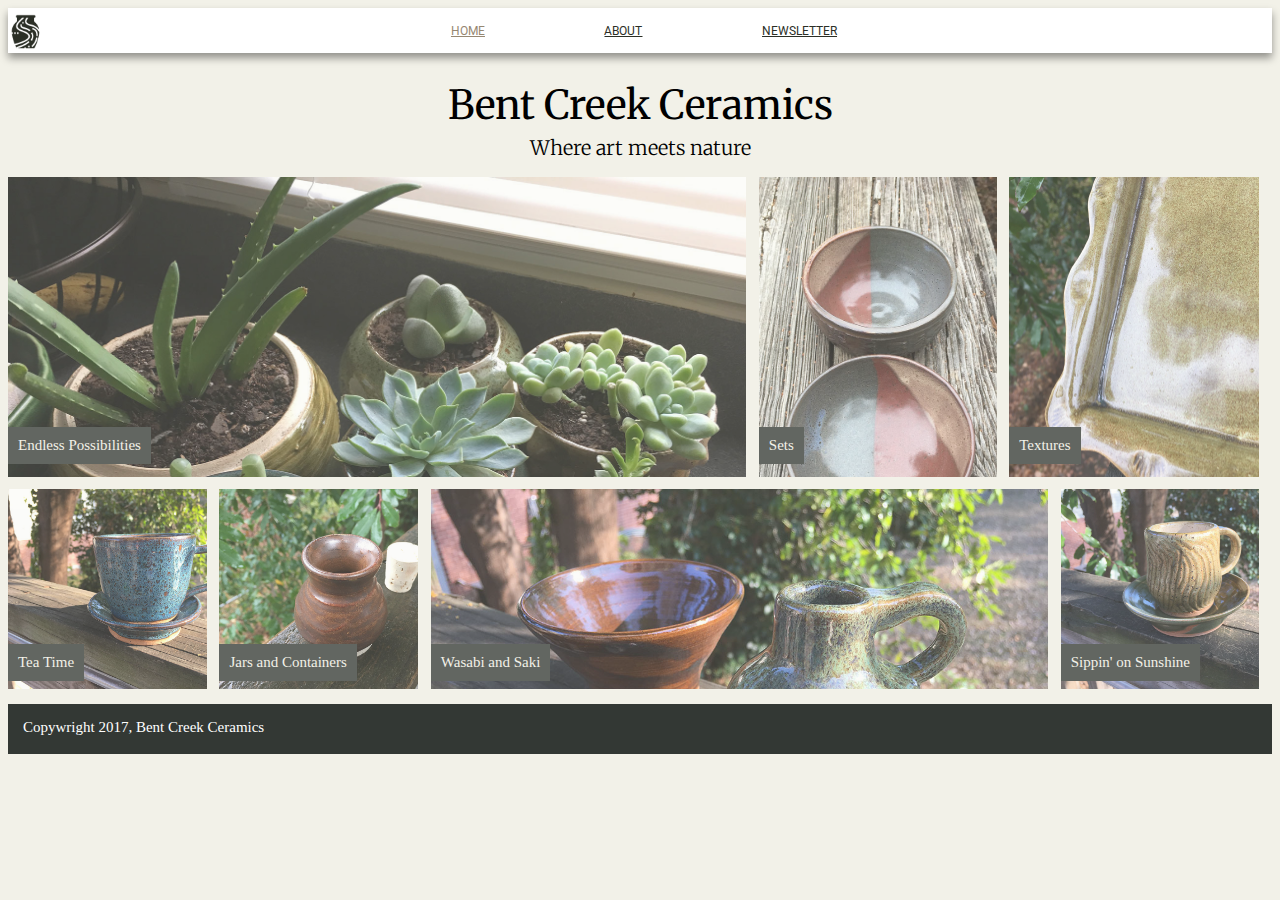
<file: index.html>
<!doctype html>
<html>
    <head>
        <link rel="stylesheet" type="text/css" href="styles.css">
        <title> Bent Creek Ceramics</title>
            <style>
            @import url('https://fonts.googleapis.com/css?family=Merriweather:300,300i,400,400i,700|Roboto:300,300i,400,400i');
            </style>
    </head> 

    <body class="body_index">

        <header>
            <logo>
                <img class="logo_pic" src="images/optimized/bent-creek-logo.png">
            </logo>
            <nav>
                <a href="index.html" class="active"> Home </a>
                <a href="about.html"> About </a>
                <a href="newsletter.html"> Newsletter </a>
            </nav>
        </header>

        <h1 id="heading_index"> Bent Creek Ceramics</h1>
        <h2 id="heading2_index"> Where art meets nature</h2>

        <section id="allpics_index">
            <section class="section_a_index">
                <div class="pictures_index" id="endless">
                    <h5> Endless Possibilities </h5> 
                </div>
                <div class="pictures_index" id="sets">
                    <h5>Sets</h5>
                </div>
                <div class="pictures_index" id="textures">
                    <h5>Textures</h5>
                </div>
            </section>

            <section class="section_b_index">
                <div class="pictures_index" id="tea">
                    <h5>Tea Time</h5>
                </div>
                <div class="pictures_index" id="jars">
                    <h5>Jars and Containers</h5>
                </div>
                <div class="pictures_index" id="wasabi">
                    <h5>Wasabi and Saki</h5>
                </div>
                <div class="pictues_index" id="sippin">
                    <h5>Sippin' on Sunshine</h5>
                </div>
            </section>
        </section>    

        <footer>
            <p> Copywright 2017, Bent Creek Ceramics </p>
        </footer>
    </body>
</html>
</file>
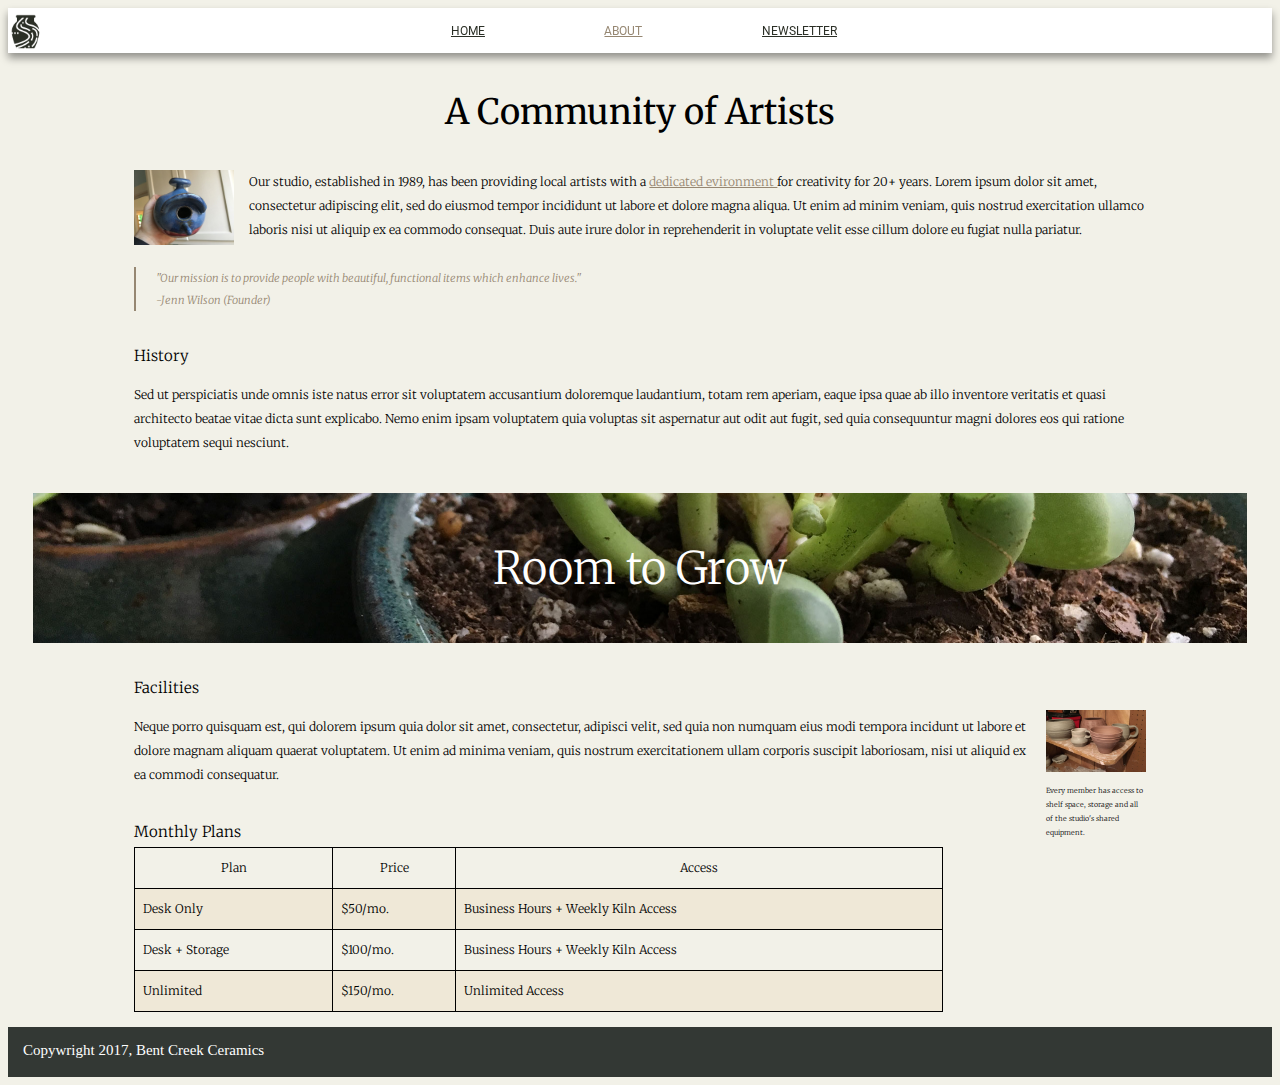
<file: about.html>
<!doctype html>
<html>
    <head>
        <link rel="stylesheet" type="text/css" href="styles.css">
        <title> Bent Creek Ceramics - About</title>
        <style>
            @import url('https://fonts.googleapis.com/css?family=Merriweather:300,300i,400,400i,700|Roboto:300,300i,400,400i');
        </style>
    </head> 

    <body>

        <header>
            <logo>
                <img class="logo_pic" src="images/optimized/bent-creek-logo.png">
            </logo>
            <nav>
                <a href="index.html"> Home </a>
                <a href="about.html" class="active"> About </a>
                <a href="newsletter.html"> Newsletter </a>
            </nav>
        </header>

        <section class="content_about">            
            <h1 id="heading_about"> A Community of Artists </h1>   

            <section id="opening_about">
                <img  id="top-image-about" src="images/optimized/birdhouse.jpg">
                <p> Our studio, established in 1989, has been providing local artists with a 
                        <a href="#facilities" id="link"> dedicated evironment </a> 
                        for creativity for 20+ years. Lorem ipsum dolor sit 
                        amet, consectetur adipiscing elit, sed do eiusmod tempor incididunt ut 
                        labore et dolore magna aliqua. Ut enim ad minim veniam, quis nostrud 
                        exercitation ullamco laboris nisi ut aliquip ex ea commodo consequat. 
                        Duis aute irure dolor in reprehenderit in voluptate velit esse cillum 
                        dolore eu fugiat nulla pariatur.</p>
            </section>
                    
            <blockquote>
                "Our mission is to provide people with beautiful, functional items which enhance lives."
                <br> -Jenn Wilson (Founder)
            </blockquote>    
        </section>

        <section class="content2_about">    
            <section id="history_about">
               <h3 class="section_headers_about"> History</h3>
                <p>Sed ut perspiciatis unde omnis iste natus error sit voluptatem accusantium 
                doloremque laudantium, totam rem aperiam, eaque ipsa quae ab illo inventore veritatis 
                et quasi architecto beatae vitae dicta sunt explicabo. Nemo enim ipsam voluptatem 
                quia voluptas sit aspernatur aut odit aut fugit, sed quia consequuntur magni dolores 
                eos qui ratione voluptatem sequi nesciunt. </p> 
            </section>

            <section id="room_to_grow_about"> 
                <h2> Room to Grow </h2>
                <!--background image spanning page will go here-->
            </section>
  
            <section id="image2_about">
                <img id="bottom_image_about" src="images/optimized/background-1.jpg">
                <p> Every member has access to shelf space, storage and all of the studio's shared
                    equipment.</p>
            </section>

            <a name="facilities"> </a>

            <section id="facilities_about">
                <h3 class="section_headers_about"> Facilities </h3>
                <p>Neque porro quisquam est, qui dolorem ipsum quia dolor sit amet, consectetur, adipisci 
                velit, sed quia non numquam eius modi tempora incidunt ut labore et dolore magnam 
                aliquam quaerat voluptatem. Ut enim ad minima veniam, quis nostrum exercitationem 
                ullam corporis suscipit laboriosam, nisi ut aliquid ex ea commodi consequatur.</p>
            </section>

            <section>
                <h3 class="section_headers_about"> Monthly Plans</h3>
                <table>
                    <tr>
                        <td>Plan</td>
                        <td>Price</td>
                        <td>Access</td>
                    </tr>
                    <tr>
                        <td>Desk Only</td>
                        <td>$50/mo.</td>
                        <td>Business Hours + Weekly Kiln Access</td>
                    </tr>
                    <tr>
                        <td>Desk + Storage</td>
                        <td>$100/mo.</td>
                        <td>Business Hours + Weekly Kiln Access</td>
                    </tr>
                    <tr>
                        <td>Unlimited</td>
                        <td>$150/mo.</td>
                        <td>Unlimited Access</td>
                    </tr>
                </table>
            </section>

        </section>  
       
        <footer>
            <p> Copywright 2017, Bent Creek Ceramics </p>
        </footer>
    </body>
</html>
</file>
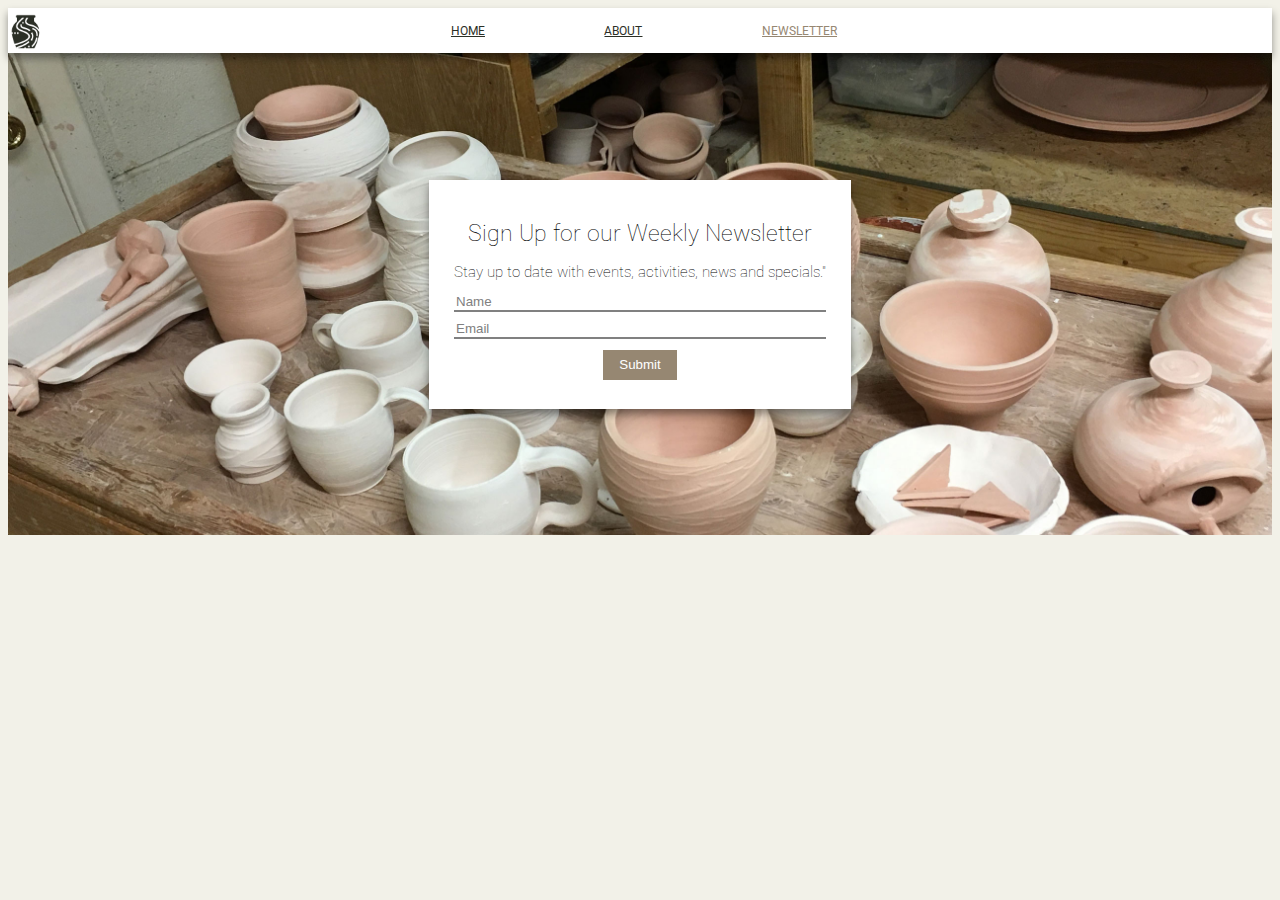
<file: newsletter.html>
<!doctype html>
<html>
    <head>
        <link rel="stylesheet" type="text/css" href="styles.css">
        <title> Bent Creek Ceramics - Newsletter</title>
            <style>
            @import url('https://fonts.googleapis.com/css?family=Merriweather:300,300i,400,400i,700|Roboto:300,300i,400,400i');
            </style>
    </head>    

    <body>     
        <header>
            <logo>
                <img class="logo_pic" src="images/optimized/bent-creek-logo.png">
            </logo>
            <nav>
                <a href="index.html"> Home </a>
                <a href="about.html"> About </a>
                <a href="newsletter.html" class="active"> Newsletter </a>
            </nav>
        </header>

        <section id="news_background"> 
            <content class="content_news"> 
                <h1 id="header_news">Sign Up for our Weekly Newsletter</h1>
                <h2 id="header2_news">Stay up to date with events, activities, news and specials."</h2>
                <form>
                    <input id="nameInput" type="text" name="name" placeholder="Name">
                    <input id="emailInput" type="email" name="email" placeholder="Email">
                    <button id="signupButton" type="submit"> Submit </button>
                </form>
            </content> 
        </section> 

        <!--This is from the Bonus section on Newline -->
        <script type="text/javascript">
  var nameInput = document.getElementById('nameInput');
  var emailInput = document.getElementById('emailInput');
  var signupButton = document.getElementById('signupButton');
  signupButton.addEventListener('click', function(e) {
    var nameVal = nameInput.value;
    var emailVal = emailInput.value;
    if (nameVal && emailVal) {
      alert('Thanks for signing up, ' + nameVal + '. Newsletters will be sent to ' + emailVal);
      nameInput.value = "";
      emailInput.value = "";
    } else {
      alert('We would love for you to sign up, please provide both your name and email address.');
    }
  });
</script>
<!--end bonus section  -->

    </body>
</html>
</file>
<file: styles.css>
/* ALL PAGES  */

body{
    background-color: #F2F1E8;
    font-family: 'Merriweather', serif;
    font-family: 'Roboto', sans-serif;
}

header{
    background-color: white;
    position: sticky;
    top: 0; 
    z-index: 1;
    /*copied from our homeowrk  */
    box-shadow: 0 5px 8px rgba( 0, 0, 0, 0.4 );
}

nav{
    text-transform: uppercase;
    display: inline-flex;
    width: 40%;
    justify-content: space-around;
    align-items: center;
    height: 45px;
    vertical-align: top;
}

logo{
     display: inline-block;
     width: 30%;
     margin-top: .5%;   
} 

img.logo_pic{
    height: 35px;
}

nav a{
    padding: 10px 1px;
    font-size: 12px;
    color: #2B2F26;
}

nav a:hover{
    font-size: 13px;
    color: #CD5D67;
}

.active{
    color: #968772;
}

footer{
    background-color: #333834;
    height: 50px;
    color: white;
    font-family: 'Times New Roman', Times, serif;
    font-size: 15px; 
}

footer p{
    padding: 15px;
}


/* THIS IS THE HOME PAGE  */

#heading_index{
    text-align: center;
    font-size: 40px;
    font-family: 'Merriweather', serif;
    font-weight: normal;
    margin-bottom: 5px;
}

#heading2_index{
    text-align: center;
    font-family: 'Merriweather', serif;
    font-size: 20px;
    margin-top: 5px;
    font-weight: lighter;
}

.section_a_index{
     display: flex;
     height: 300px; 
}

.section_a_index div {
     background-size: cover; 
}

.section_b_index{
    display: flex;  
    height: 200px;
    background-size: cover;
    margin-top: 1%;
}

.section_b_index div{
    background-size: cover;
}

#endless{
    background-image: url(images/optimized/product-1.jpg);
    width: 59%;
    margin-right: 1%;
}

#sets{
    background-image: url(images/optimized/product-2.jpg);
    width: 19%;
    margin-right: 1%;
}

#textures{
    background-image: url(images/optimized/product-3.jpg);
    width: 20%;
    margin-right: 1%;
} 

#tea{
    background-image: url(images/optimized/product-4.jpg);;
    width: 19%;
    margin-right: 1%;
}

#jars{
    background-image: url(images/optimized/product-5.jpg);
    width: 19%;
    margin-right: 1%;
}

#wasabi{
    background-image: url(images/optimized/product-6.jpg);
    width: 59%;
    margin-right: 1%;
}

#sippin{
    background-image: url(images/optimized/product-7.jpg);
    width: 19%;
    margin-right: 1%;
}

h5{
    background-color: #333834;
    color: #F2F1E8;
    padding: 10px;
    font-family: 'Times New Roman', Times, serif;
    font-size: 15px;
    position: relative;
    top: 75%;
    font-weight: normal;
    float: left;
}

.section_b_index h5{
    position: relative;
    top: 65%;
}

#allpics_index div{
    opacity: .75;
}
 
#allpics_index div:hover{
     opacity: 1;  
    /* copied from stack   */
      -moz-transition: all 0.25s ease-out;  
     -o-transition: all 0.25s ease-out;   
    -webkit-transition: all 0.25s ease-out;  
      -ms-transition: all 0.25s ease-out;        
    transition: all 0.25s ease-out; 
    /*Sorry. But it's cool!  */
} 

.body_index header{
    z-index: 2;
}

/*THIS IS THE NEWSLETTER PAGE  */

#news_background{
    background-image: url(images/optimized/background-2.jpg);
    background-size: 100%;
    height: auto;
    width: 100%;
    display: flex;
    justify-content: center;
    align-content: center;
    background-repeat: no-repeat;
}

.content_news{
    background-color: white;
    margin: 10% 20%; 
    padding: 2%;
    text-align: center;
    box-shadow: 0 5px 8px rgba( 0, 0, 0, 0.4 );
}

form{
    display: flex; 
    flex-direction: column;
}

input{
    background-color: transparent;
    border: none;
    border-bottom: 2px solid grey;
    margin-bottom: 2%;
    outline: none; 
}

input:focus{
    border-color:#967343;
}

button{
    margin: 1% 40%;
    padding: 2%;
    background-color: #968772;
    border: none;
    color: white;
}

#header_news{
    font-size: 23px;
    font-weight: lighter;
}

#header2_news{
    font-size: 15px;
    font-weight: lighter;
}

#signupButton:hover{
    background-color: #967343; 
    text-transform: uppercase; 
    box-shadow: 0 5px 8px rgba( 0, 0, 0, 0.4 );
}

::placeholder{
    color: grey;
}


/*THIS IS THE ABOUT PAGE */

#heading_about{
    text-align: center;
    font-family: 'Merriweather', serif;
    font-size: 35px;
    font-weight: normal;
}

#top-image-about{
    width: 100px;
    float: left;
    margin-right: 15px;
}

.content_about{
    margin-left: 10%;
    margin-right: 10%;
    font-family: 'Merriweather', serif;
    font-size: 12px;
    line-height: 2;
    font-weight: lighter;   
}

.content2_about{
    margin-left: 10%;
    margin-right: 10%;
    font-family: 'Merriweather', serif;
    font-size: 12px;
    line-height: 2;
    font-weight: lighter;  
}

#opening_about a{
    color: #968772;
}

blockquote{
    border-left: 2px solid #968772;
    padding-left: 20px;
    font-style: italic;
    color: #968772;
    font-size: 11px;
    margin-left: 0; 
    margin-top: 25px;
}

h3{
    font-size: 15px;
    font-weight: lighter;
    margin-top: 30px;
    margin-bottom: 0;
}

#room_to_grow_about{
    background-image: url(images/optimized/background-3.jpg);
    background-size: 100%;   
    height: 150px;
    margin-left: -10%;
    margin-right: -10%;
    text-align: center;
    color: white;
    font-family: 'Merriweather', serif;
    background-position: center;
    background-attachment: fixed; 
}

#room_to_grow_about h2{
    font-size: 45px;
    font-weight: lighter;
    position: relative;
    top: 20%;
}

#image2_about{
   float: right;
   font-size: 7px;
   width: 100px;
   margin-top: 67px;
   margin-left: 15px; 
}

#bottom_image_about{
    width: 100px;
    margin-right: 15px;
}

#image2_about p{
    width: 100%;
}

td{
    border: 1px solid black;
    padding: 1%;
}

table{
    border-collapse: collapse;
    width: 80%;
}

tr:first-child{
    text-align: center;
}

tr:nth-child(even){
    background-color: #efe8d7;
}

#link:hover{
    font-size: 13px;
}
</file>
